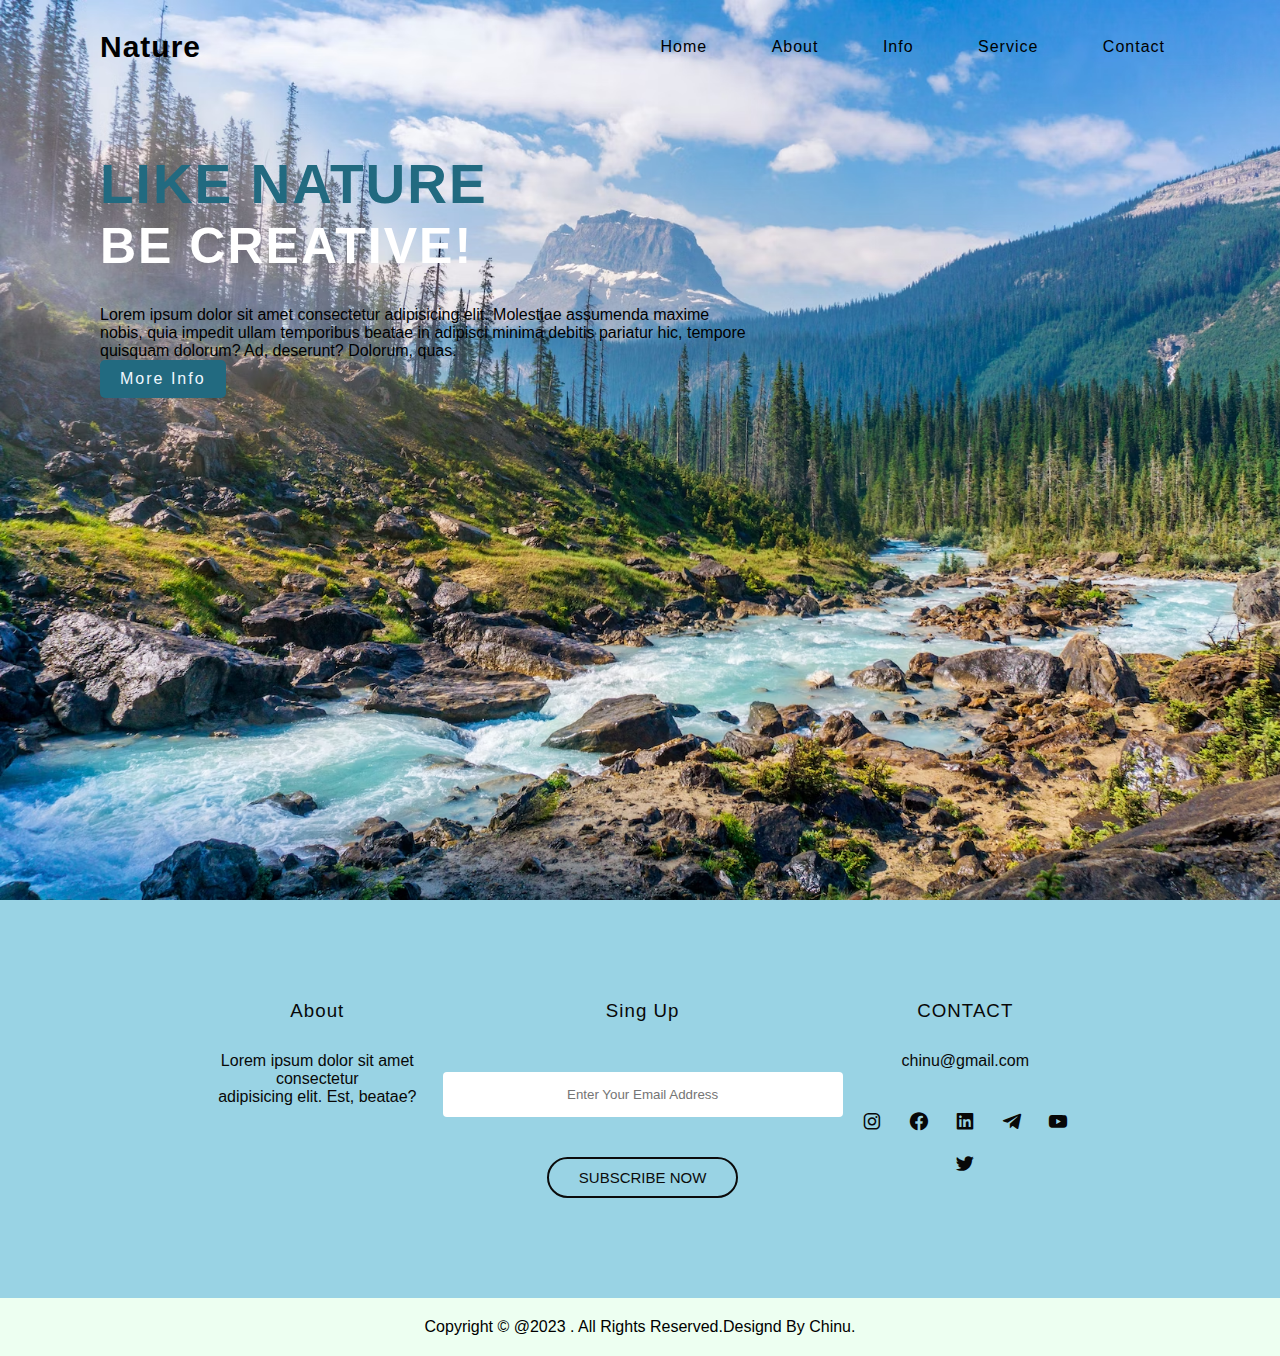
<file: Landing Page/index.html>
<!DOCTYPE html>
<html lang="en">
<head>
    <meta charset="UTF-8">
    <meta name="viewport" content="width=device-width, initial-scale=1.0">
    <title>Landing Page</title>
    <link rel="stylesheet" href="style.css">
    <link rel="stylesheet" href="https://cdnjs.cloudflare.com/ajax/libs/font-awesome/6.4.2/css/all.min.css">
    <link rel="stylesheet"
  href="https://unpkg.com/boxicons@latest/css/boxicons.min.css">
</head>
<body>
    <section>
        <header>
            <h2><a href="#" class="logo">Nature</a></h2>
            <div class="menu">
                <div class="nav">
                    <a href="#">Home</a>
                    <a href="#">About</a>
                    <a href="#">Info</a>
                    <a href="#">Service</a>
                    <a href="#">Contact</a>
                </div>
            </div>
        </header>
        <div class="content">
            <div class="info">
                <h2>Like Nature<br><span>Be Creative!</span></h2>
                <p>Lorem ipsum dolor sit amet consectetur adipisicing elit. Molestiae assumenda maxime nobis, quia impedit ullam temporibus beatae in adipisci minima debitis pariatur hic, tempore quisquam dolorum? Ad, deserunt? Dolorum, quas.</p>
                <a href="#" class="info-btn">More Info</a>
            </div>
        </div>
    </section>
    
        <!-- footer section -->
        <footer>
        <div class="footer">
            <div class="contact-info">
                <div class="col-1">
                <h3>About</h3>
                <p>Lorem ipsum dolor sit amet consectetur<br> adipisicing elit. Est, beatae?</p>
                </div>
                <div class="col-2">
                    <h3>Sing Up</h3>
                   <form>
                    <input type="email" placeholder="Enter Your Email Address" required="email">
                    <br>
                    <button class="s" type="submit">SUBSCRIBE NOW</button>
                    </form>
                   </div>
                    <div class="col-3">
                <h3>CONTACT</h3>
                <p>chinu@gmail.com</p>
                
                <div class="social-icon">
                   <i class='bx bxl-instagram'></i>
                   <i class='bx bxl-facebook-circle'></i>
                   <i class='bx bxl-linkedin-square'></i>
                   <i class='bx bxl-telegram'></i>
                   <i class='bx bxl-youtube' ></i>
                   <i class='bx bxl-twitter' ></i>
               </div>
            </div>
         </div>
        </div>
    </footer>
    <div class="end-text">
        <p>Copyright © @2023 . All Rights Reserved.Designd By Chinu.</p>
    </div>

</body>
</html>
</file>
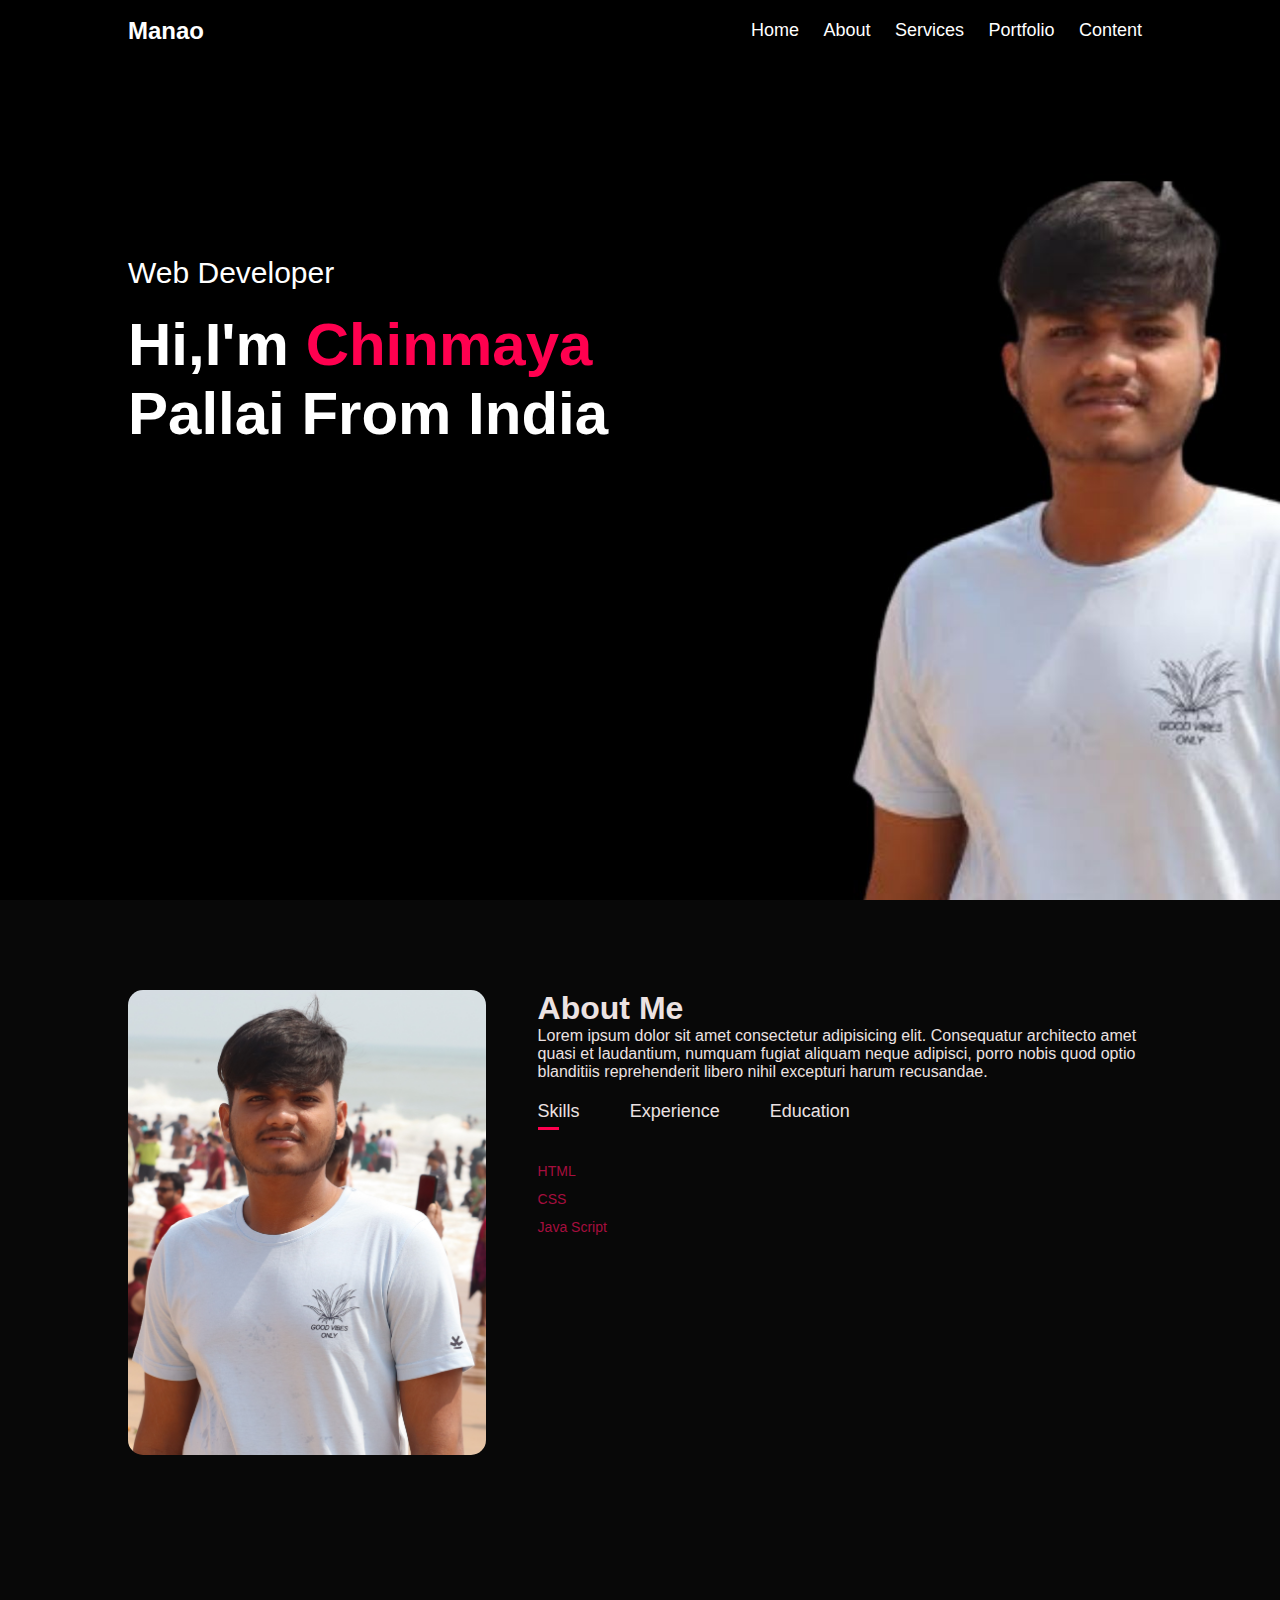
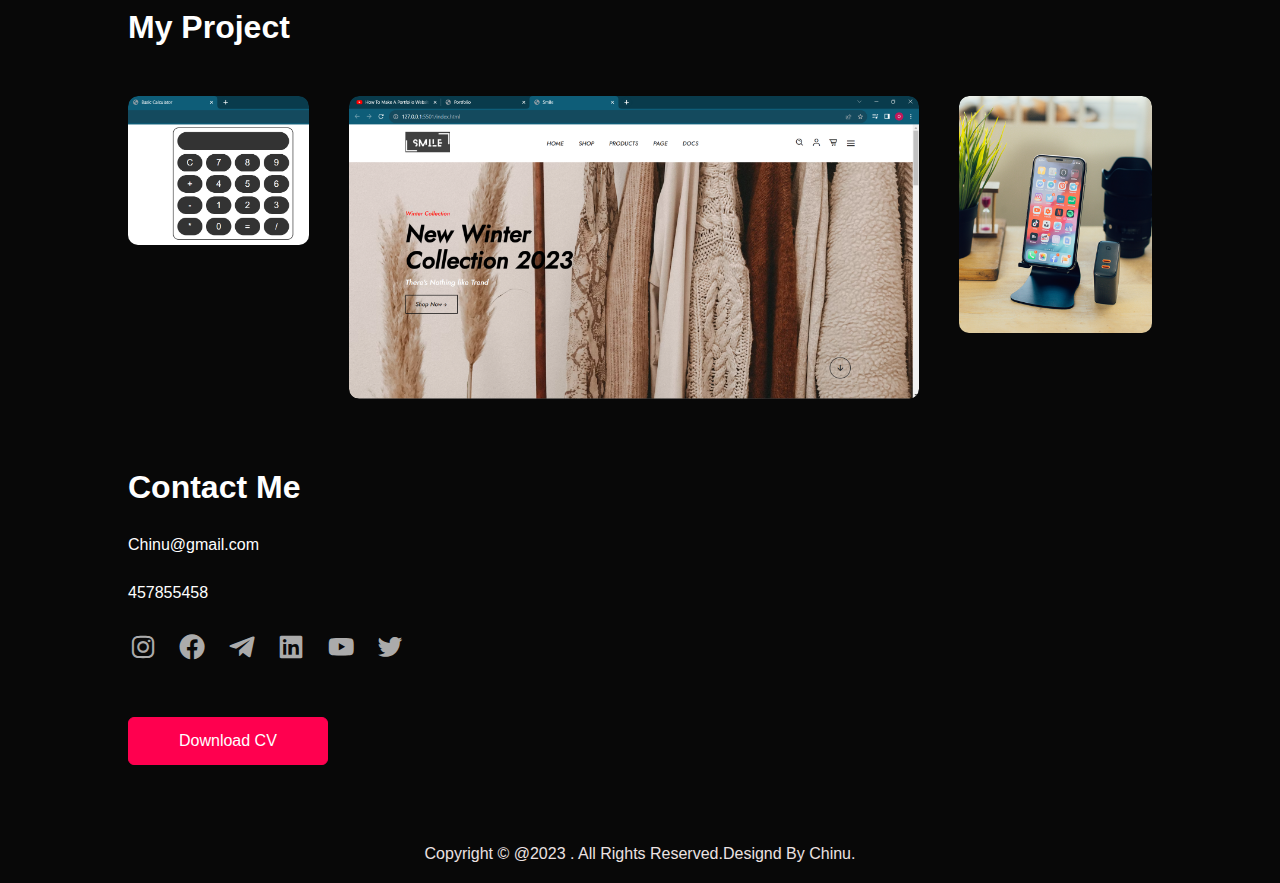
<file: Portfolio/index.html>
<!DOCTYPE html>
<html lang="en">
<head>
    <meta charset="UTF-8">
    <meta name="viewport" content="width=device-width, initial-scale=1.0">
    <title>Portfolio</title>
    <link rel="stylesheet" href="style.css">
    <link rel="stylesheet" href="https://cdnjs.cloudflare.com/ajax/libs/font-awesome/6.5.0/css/all.min.css">
    <link rel="stylesheet"
  href="https://unpkg.com/boxicons@latest/css/boxicons.min.css">
</head>
<body>
    <div class="header">
        <div class="container">
            <nav>
                <h2>Manao</h2>
                <ul>
                    <li><a href="#">Home</a></li>
                    <li><a href="#">About</a></li>
                    <li><a href="#">Services</a></li>
                    <li><a href="#">Portfolio</a></li>
                    <li><a href="#">Content</a></li>
                </ul>
            </nav>
            <div class="header-text">
                <p>Web Developer</p>
                <h1>Hi,I'm <span>Chinmaya</span><br> Pallai From India</h1>
            </div>
        </div>
    </div>
    <!-- About -->
    <div class="about">
        <div class="container">
            <div class="row">
                <div class="about-col1">
                    <img src="IMG_0034.JPG" alt="">
                </div>
                <div class="about-col2">
                    <h1 class="title">About Me</h1>
                    <p>Lorem ipsum dolor sit amet consectetur adipisicing elit. Consequatur architecto amet quasi et laudantium, numquam fugiat aliquam neque adipisci, porro nobis quod optio blanditiis reprehenderit libero nihil excepturi harum recusandae.</p>
                    <div class="tab-title ">
                        <p class="tab-link active-link"   onclick="opentab('Skills')">Skills</p>
                        <p class="tab-link" onclick="opentab('Experience')">Experience</p>
                        <p class="tab-link" onclick="opentab('Education')">Education</p>
                    </div>
                    <div class="tab-containt active-tab" id="Skills">
                        <ul>
                            <li><span>HTML</span></li>
                            <li><span>CSS</span></li>
                            <li><span>Java Script</span></li>
                        </ul>
                    </div>

                    <div class="tab-containt" id="Experience">
                        <ul>
                            <li><span>HTML</span></li>
                            <li><span>CSS</span></li>
                            <li><span>Java Script</span></li>
                        </ul>
                    </div>

                    <div class="tab-containt" id="Education">
                        <ul>
                            <li><span>HTML</span></li>
                            <li><span>CSS</span></li>
                            <li><span>Java Script</span></li>
                        </ul>
                    </div>

                </div>
            </div>
        </div>
    </div>
    <!-- my project -->
    <div class="my-project">
        <div class="container">
            <h1 class="sub-title">My Project</h1>
            <div class="work-list">
                <div class="work">
                    <img src="Screenshot (172).png">
                    <div class="layer">
                        <h3>Basic Calculater</h3>
                    </div>
                </div>
                <div class="work">
                    <img src="Screenshot (173).png">
                    <div class="layer">
                        <h3>E-Commerse site</h3>
                    </div>
                </div>
                <div class="work">
                    <img src="work-1.png">
                    <div class="layer">
                        <h3>App develope</h3>
                    </div>
                </div>
            </div>
        </div>
    </div>

<!------------- contact ----------------->

<div class="contact">
    <div class="container">
        <div class="row">
            <div class="contact-left">
                <h1 class="sub-title">Contact Me</h1>
                <p>Chinu@gmail.com</p>
                <p>457855458</p>
                <div class="social-icons">
                    <a href="#"><i class='bx bxl-instagram'></i></a>
                    <a href="#"><i class='bx bxl-facebook-circle'></i></a>
                    <a href="#"><i class='bx bxl-telegram'></i></a>
                    <a href="#"><i class='bx bxl-linkedin-square'></i></a>
                    <a href="#"><i class='bx bxl-youtube' ></i></a>
                    <a href="#"><i class='bx bxl-twitter' ></i></a>

                </div>
                <a href="my-cv.pdf" class="btn">Download CV</a>
            </div>
            
            </div>
        </div>
    </div>
</div>

<!-- ------footer -------->
<div class="end-text">
    <p>Copyright © @2023 . All Rights Reserved.Designd By Chinu.</p>
</div>

</body>
</html>
</file>
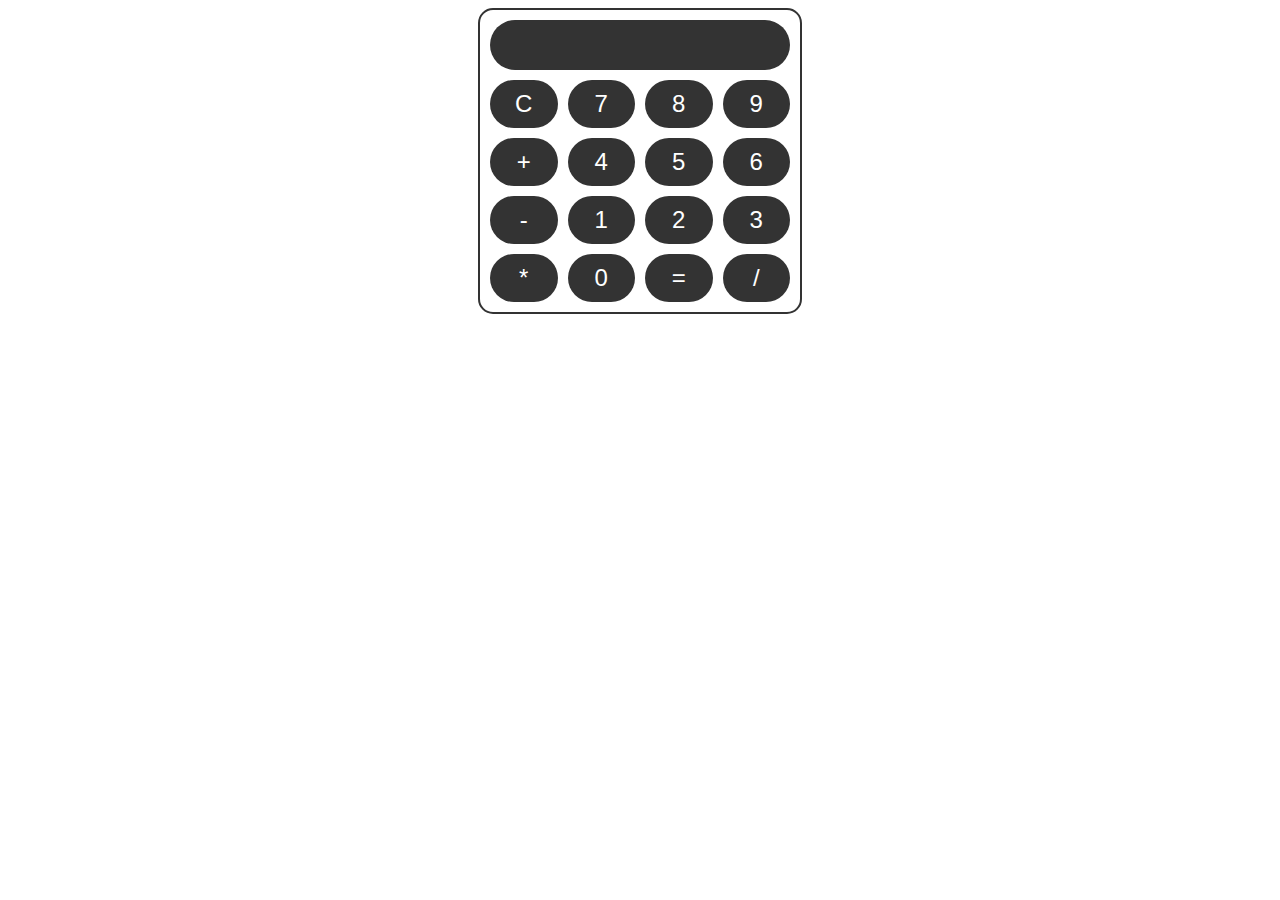
<file: calculator.html>
<!DOCTYPE html>
<html>
<head>
    <title>Basic Calculator</title>
    
<style>
    body {
    font-family: Arial, sans-serif;
    text-align: center;
    }

    .calculator {
    max-width: 300px;
    margin: 0 auto;
    border: 2px solid #333;
    border-radius: 15px;
    padding: 10px;
    }

    .display {
    background-color: #333;
    color: #fff;
    padding: 10px;
    border-radius: 50px;
    }

    input {
    width: 100%;
    border: none;
    background-color: transparent;
    color: #fff;
    font-size: 24px;
    text-align: right;
    outline: none;
    }

    .buttons {
    display: grid;
    grid-template-columns: repeat(4, 1fr);
    gap: 10px;
    margin-top: 10px;
    }

    button {
    background-color: #333;
    color: #fff;
    border: none;
    padding: 10px;
    font-size: 24px;
    border-radius: 50px;
    cursor: pointer;
    }

    button:hover {
    background-color: #444;
    }

</style>
</head>
<body>
    <div class="calculator">
        <div class="display">
            <input type="text" id="result" value="">
        </div>
        <div class="buttons">
            <button onclick="clearDisplay()">C</button>
            <button onclick="appendToDisplay('7')">7</button>
            <button onclick="appendToDisplay('8')">8</button>
            <button onclick="appendToDisplay('9')">9</button>
            <button onclick="appendToDisplay('+')">+</button>
            <button onclick="appendToDisplay('4')">4</button>
            <button onclick="appendToDisplay('5')">5</button>
            <button onclick="appendToDisplay('6')">6</button>
            <button onclick="appendToDisplay('-')">-</button>
            <button onclick="appendToDisplay('1')">1</button>
            <button onclick="appendToDisplay('2')">2</button>
            <button onclick="appendToDisplay('3')">3</button>
            <button onclick="appendToDisplay('*')">*</button>
            <button onclick="appendToDisplay('0')">0</button>
            <button onclick="calculateResult()">=</button>
            <button onclick="appendToDisplay('/')">/</button>
        </div>
    </div>
<script>
    let display = document.getElementById("result");
    let equation = "";

    function appendToDisplay(value) {
        equation += value;
        display.value = equation;
       }

    function clearDisplay() {
       equation = "";
       display.value = "";
    }

    function calculateResult() {
         try {
             equation = eval(equation);
             display.value = equation;
            } 
            catch (error) {
                display.value = "Error";
            }
    }

</script>
</body>
</html>
</file>
<file: Landing Page/style.css>
*{
    padding: 0;
    margin: 0;
    box-sizing: border-box;
    font-family: "Poppins",sans-serif;
}
section{
    position: relative;
    width: 100%;
    min-height: 100vh;
    display: flex;
    flex-direction: column;
    justify-content: flex-start;
    background:url(photo-1527489377706-5bf97e608852.avif);
    background-size: cover;
}
header{
    position: relative;
    top: 0;
    width: 100%;
    padding: 30px 100px;
    display: flex;
    justify-content: space-between;
    align-items: center;
}
header .logo{
    position: relative;
    color: black;
    font-size: 30px;
    text-decoration: none;
    text-transform: capitalize;
    font-weight: 800;
    letter-spacing: 1px;
}
header .logo:hover{
    color:white;
}
header .nav a{
    color: black;
    text-decoration: none;
    font-weight: 500;
    letter-spacing: 1px;
    padding: 2px 15px;
    border-radius: 20px;
    transition: 0.3s;
    transition-property: backgroun;
}
header .nav a:not(:last-child){
    margin-right: 30px;
}
header .nav a:hover{
    background: aliceblue;
}
.content{
    max-width: 650px;
    margin: 60px 100px;
}
.info h2{
    color: #226a80;
    font-size: 55px;
    text-transform: uppercase;
    font-weight: 800;
    letter-spacing: 2px;
    line-height: 60px;
    margin-bottom: 30px;
}
.info h2 span{
    color: white;
    font-size: 50px;
    font-weight: 600;
}
.info h2 p{
    font-size: 16px;
    font-weight: 500;
    margin-bottom: 40px;
}
.info-btn{
    display:inline-block;
    margin-bottom: 40px;
    color: aliceblue;
    background: #226a80;
    text-decoration: none;
    text-transform: capitalize;
    font-weight: 500;
    letter-spacing: 2px;
    padding: 10px 20px;
    border-radius: 5px;
    transition: 0.3s;
    transition-property: backgroun;
    /* display: inline-flex;
    padding: 1em 2em;
    text-decoration: none;
    color: aliceblue;
    background-color: #226a80;
    border-radius: 5px;
    transition: background-color 0.3s; */
}
.info-btn:hover{
    background: #040b0c;
}
.end-text{
    background-color: #edfff1;
    text-align: center;
    padding: 20px;
}
.contact-info{
    margin-top: 0px;
    width: 100%;
    padding: 100px 15%;
    background: #99d3e4;
    color: #080808;
    display: flex;
}
.contact-info div{
    text-align: center;
}
.col-2{
    flex-grow: 2;
}
.contact-info div h3{
    font-weight: 300;
    margin-bottom: 30px;
    letter-spacing: 1px;
}
.col-1 p{
    margin-bottom: 1px;
    display: block;
}
form input{
    width: 400px;
    height: 45px;
    border-radius: 4px;
    text-align: center;
    margin-top: 20px;
    margin-bottom: 40px;
    outline: none;
    border: none;
    
}
form button{
    background: transparent;
    border: 2px solid #0a0a0a;
    color: #0b0b0b;
    border-radius: 30px;
    padding:10px 30px;
    font-size: 15px;
    cursor: pointer;
}
footer.s :hover{
    color: #226a80;
}
.social-icon{
    margin-top: 30px;
}
.social-icon i{
    font-size: 22px;
    margin: 10px;
    cursor: pointer;
}
.social-icon :hover{
    color:red;
}
</file>
<file: Portfolio/style.css>
*{
    margin: 0;
    padding: 0;
    box-sizing: border-box;
    font-family: "Poppins",sans-serif;
}
body{
    background: #080808;
    color: #fff;
}
.header{
    width: 100%;
    height: 100vh;
    background-image: url(Untitled\ design\ \(1\).jpg);
    background-size: cover;
    background-position: center;
}
.container{
    padding: 10px 10%;
}
nav{
    display: flex;
    align-items: center;
    justify-content: space-between;
    flex-wrap: wrap;
}
nav ul li{
    display: inline-block;
    list-style: none;
    margin:10px;
}
 nav ul li a{
    color: #fff;
    text-decoration: none;
    font-size: 18px;
    position: relative;
}
nav ul li a::after{
    content: '';
    width: 0;
    height: 3px;
    background: #ff004f;
    position: absolute;
    left: 0;
    bottom: -6px;
    transition: 0.5s;
}
nav ul li a:hover::after{
    width: 100%;
}
/* header  */
.header-text{
    margin-top: 20%;
    font-size: 30px;
}
.header-text h1{
    font-size: 60px;
    margin-top: 20px;

}
.header-text h1 span{
    color: #ff004f;
}
/*---------- About-------------- */
.about-col1 img{
    width: 100%;
    border-radius: 15px;
}
.about{
    padding: 80px 0;
    color: #ece2e2;
}
.row{
    display: flex;
    justify-content: space-between;
    flex-wrap: wrap;
}
.about-col1{
    flex-basis: 35%;
}
.about-col2{
    flex-basis: 60%;
}
.title{
    font: size 60px;
    font-weight: 600;
    color: #ece2e2;
}
.tab-title{
    display: flex;
    margin: 20px 0 40px;
}
.tab-link{
    margin-right: 50px;
    font-size: 18px;
    font-weight: 500;
    cursor: pointer;
    position: relative;
}
.tab-link::after{
    content: '';
    width: 0;
    height: 3px;
    background: #ff004f;
    position: absolute;
    left: 0;
    bottom: -8px;
    transition: 0.5s;
}
.tab-link.active-link::after{
    width: 50%;
}
.tab-containt ul li{
    list-style: none;
    margin: 10px 0;
}
.tab-containt ul li span{
    color: #a50e3e;
    font-size: 14px;
}
.tab-containt{
    display: none;
}
.tab-containt.active-tab{
    display: block;
}
/* my project */
.my-project{
    padding: 50px 0;
}
.work-list{
    display: flex;
    grid-template-columns: repeat(auto-fit,minmax(250px,1fr));
    grid-gap: 40px;
    margin-top: 50px;
}
.work{
    border-radius: 10px;
    position: relative;
    overflow: hidden;
}
.work img{
    width:100%;
    border-radius: 10px;
    display: block;
    transition: transform 0.5s;
}
.layer{
    width: 100%;
    height: 0;
    background: linear-gradient(rgba(0,0,0,0.6),#ff004f);
    border-radius: 10px;
    position: absolute;
    left: 0;
    bottom: 0;
    overflow: hidden;
    display: flex;
    align-items: center;
    justify-content: center;
    flex-direction: column;
    padding: 0 40px;
    text-align: center;
    transition: height 0.5s;
}
.layer h3{
    font-weight: 500;
    margin-bottom: 20px;
}
.layer a{
    margin-top: 20px;
    color: #ff004f;
    text-decoration: none;
    font-size: 18px;
    line-height: 60px;
    background: #fff;
    width: 60px;
    height: 60px;
    border-radius: 50%;
    text-align: center;
}
.work:hover img{
    transform: scale(1.1);
}
.work:hover .layer{
    height: 100%;
}


/* ----------------contact ----------*/
contact-left{
    flex-basis: 35%;
}
.contact-right{
    flex-basis: 60%;
}
.contact-left p{
    margin-top: 30px;
}
.social-icons{
    margin-top: 30px;
}
.social-icons a{
    text-decoration: none;
    font-size: 30px;
    margin-right: 15px;
    color: #ababab;
    display: inline-block;
    transition: transform 0.5s;
}
.social-icons a:hover{
    color: #ff004f;
    transform: translateY(-5px);
}
.btn{
    display: inline-block;
    margin: 50px auto;
    width: fit-content;
    border: 1px solid #ff004f;
    background: #ff004f;
    padding: 14px 50px;
    border-radius: 6px;
    text-decoration: none;
    color:#fff;
}


/* footer */
.end-text{
    text-align: center;
    padding: 20px;
}
.end-text p{
    color:#ece2e2;
    text-transform: capitalize;
}
</file>
